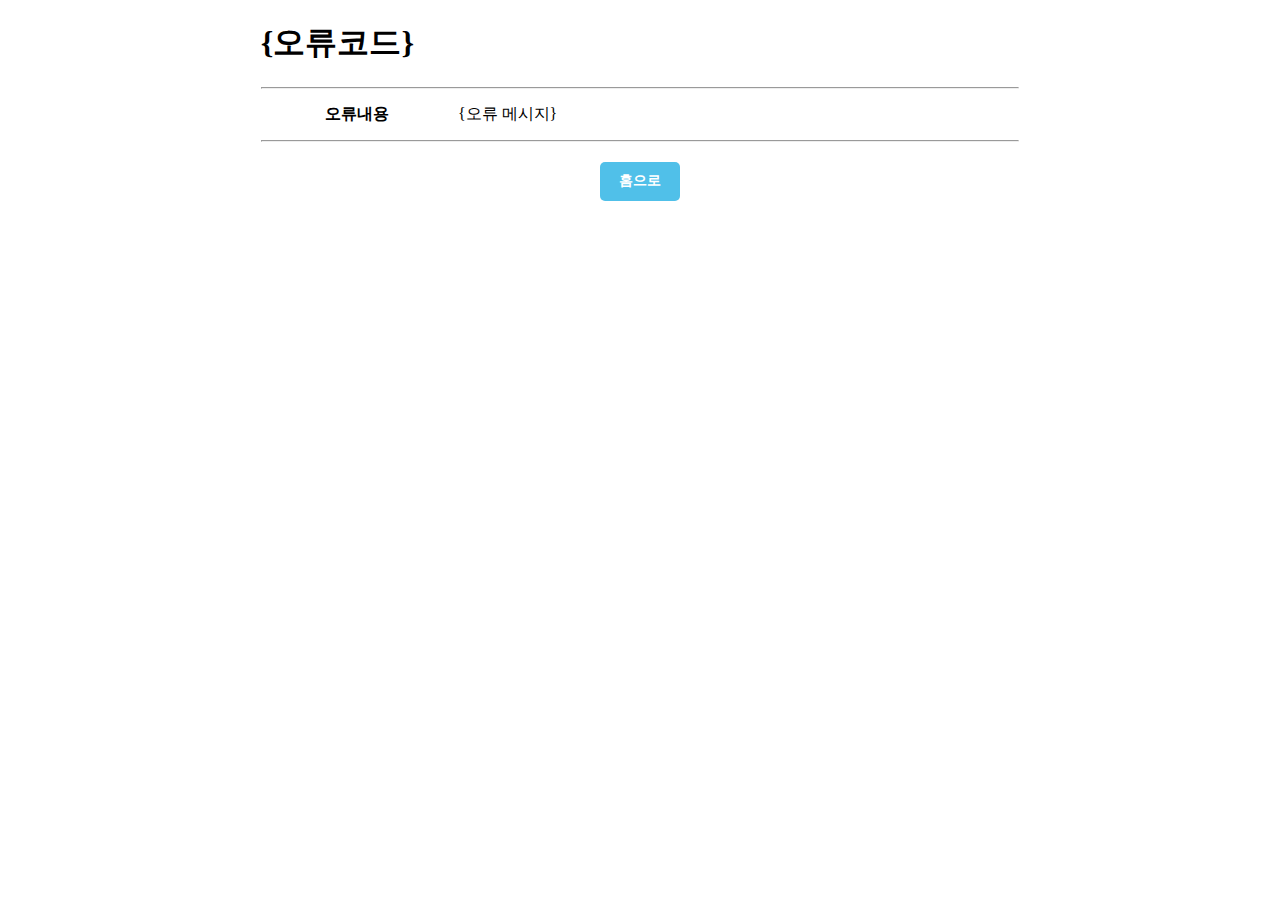
<file: src/main/resources/templates/error-page.html>
<!DOCTYPE html>
<html lang="ko" xmlns:th="http://www.thymeleaf.org">
<head>
    <meta charset="UTF-8">
    <link rel="stylesheet" type="text/css" href="../static/css/common/error.css">
    <title>행복마루</title>
</head>
<body>
<div class="error">
    <h1>{오류코드}</h1>
    <hr>
    <table>
        <colgroup>
            <col style="width: 25%;">
            <col style="width: 75%;">
        </colgroup>
        <tbody>
        <tr>
            <th>오류내용</th>
            <td>
                {오류 메시지}
            </td>
        </tr>
        </tbody>
    </table>
    <hr>
    <div class="buttonDiv">
        <button type="button" id="homeBtn" onclick="location.href='/hangma/member/login'">
            홈으로
        </button>
    </div>
</div>
</body>
</html>
</file>
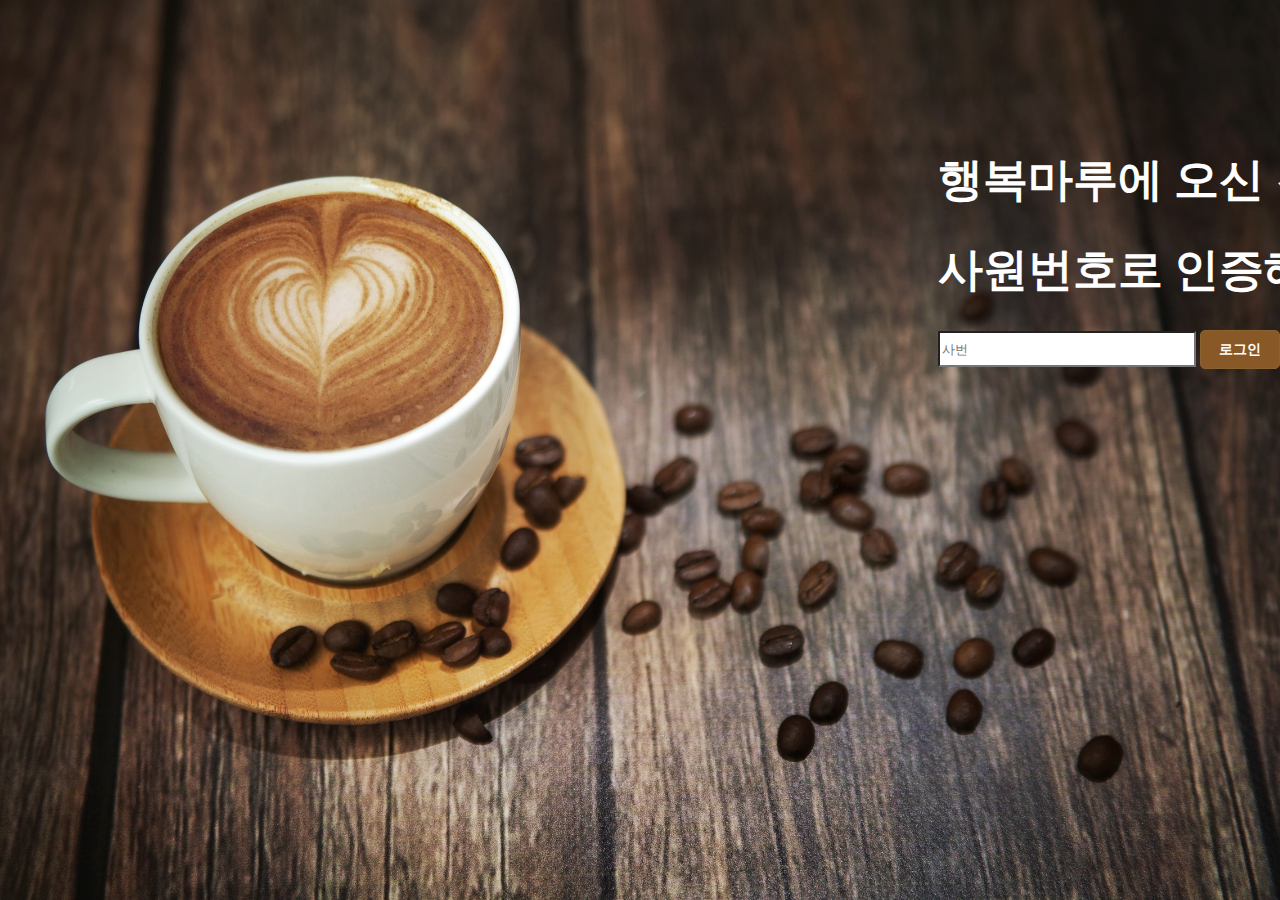
<file: src/main/resources/templates/member/login.html>
<!DOCTYPE html>
<html lang="ko" xmlns:th="http://www.thymeleaf.org">
<head>
    <meta charset="UTF-8">
    <link rel="stylesheet" type="text/css" href="../../static/css/member/login.css" th:href="@{/css/member/login.css}">
    <title>행복마루</title>
</head>
<body>
<div class="login">
    <form id="loginForm" action="/hangma/member/login" th:action method="post">
        <h1>행복마루에 오신 것을 환영합니다.</h1>

        <h1><label for="empNo">사원번호로 인증해주세요.</label></h1>
        <input type="text" id="empNo" name="empNo" placeholder="사번" minlength="5" maxlength="5" required>

        <button type="submit">로그인</button>
        <button type="button" id="signUpBtn" onclick="location.href='/hangma/member/sign-up'"
                th:onclick="|location.href='@{/member/sign-up}'|">
            회원가입
        </button>
    </form>
</div>
</body>
</html>
</file>
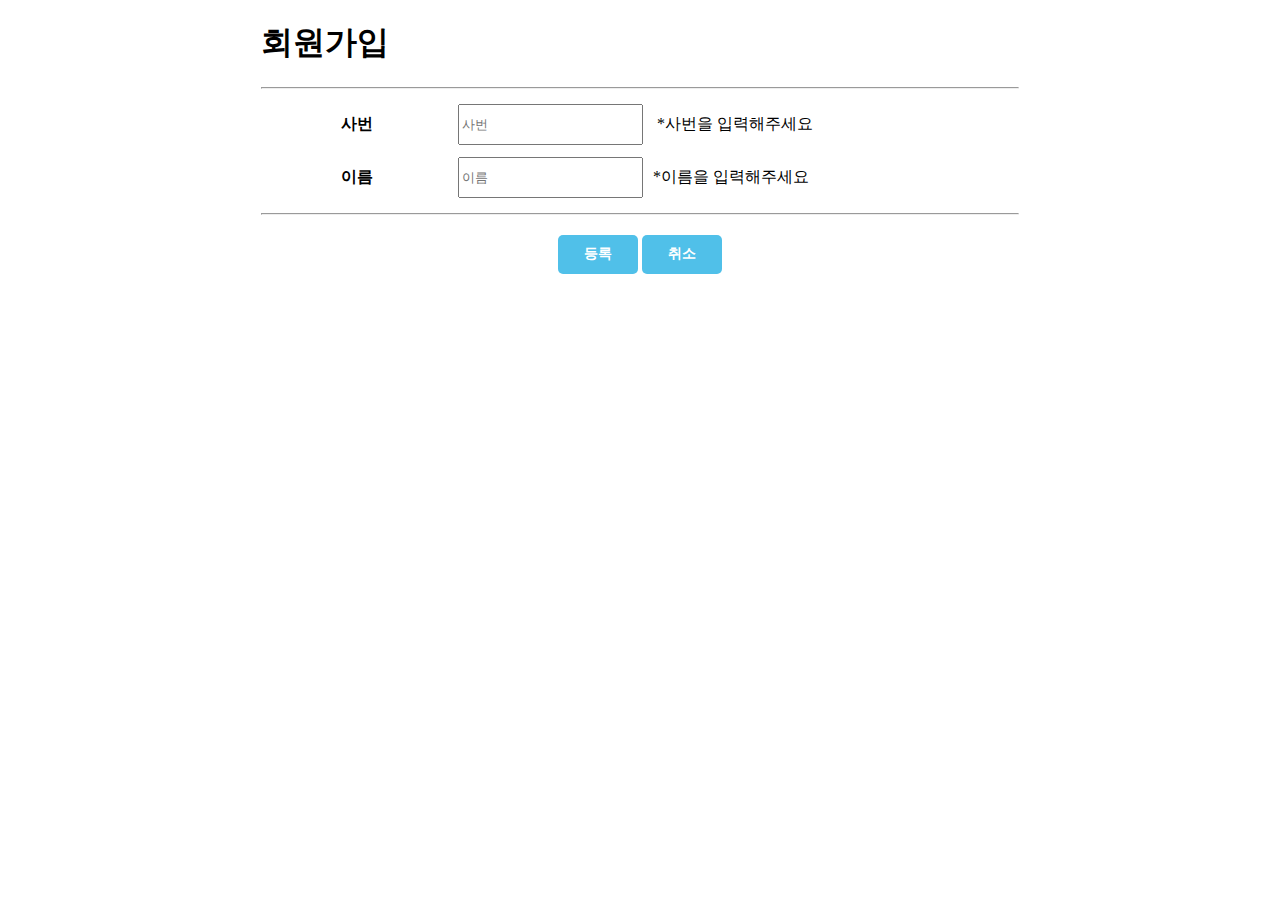
<file: src/main/resources/templates/member/signUp.html>
<!DOCTYPE html>
<html lang="ko" xmlns:th="http://www.thymeleaf.org">
<head>
    <meta charset="UTF-8">
    <link rel="stylesheet" type="text/css" href="../../static/css/member/signUp.css" th:href="@{/css/member/signUp.css}">
    <title>행복마루</title>
</head>
<body>
<div class="signUp">
    <h1>회원가입</h1>
    <form id="signUpForm" action="/hangma/member/sign-up" th:action method="post">
        <hr>
        <table>
            <colgroup>
                <col style="width: 25%;">
                <col style="width: 75%;">
            </colgroup>
            <tbody>
            <tr>
                <th><label for="empNo">사번</label></th>
                <td>
                    <input type="text" id="empNo" name="empNo" placeholder="사번" required minlength="5" maxlength="5">
                    *사번을 입력해주세요
                </td>
            </tr>
            <tr>
                <th><label for="empNm">이름</label></th>
                <td><input type="text" id="empNm" name="empNm" placeholder="이름" required>*이름을 입력해주세요</td>
            </tr>
            </tbody>
        </table>
        <hr>
        <div class="buttonDiv">
            <button type="submit">등록</button>
            <button type="button" id="cancelBtn" onclick="location.href='/hangma/member/login'"
                    th:onclick="|location.href='@{/member/login}'|">
                취소
            </button>
        </div>
    </form>
</div>
</body>
</html>
</file>
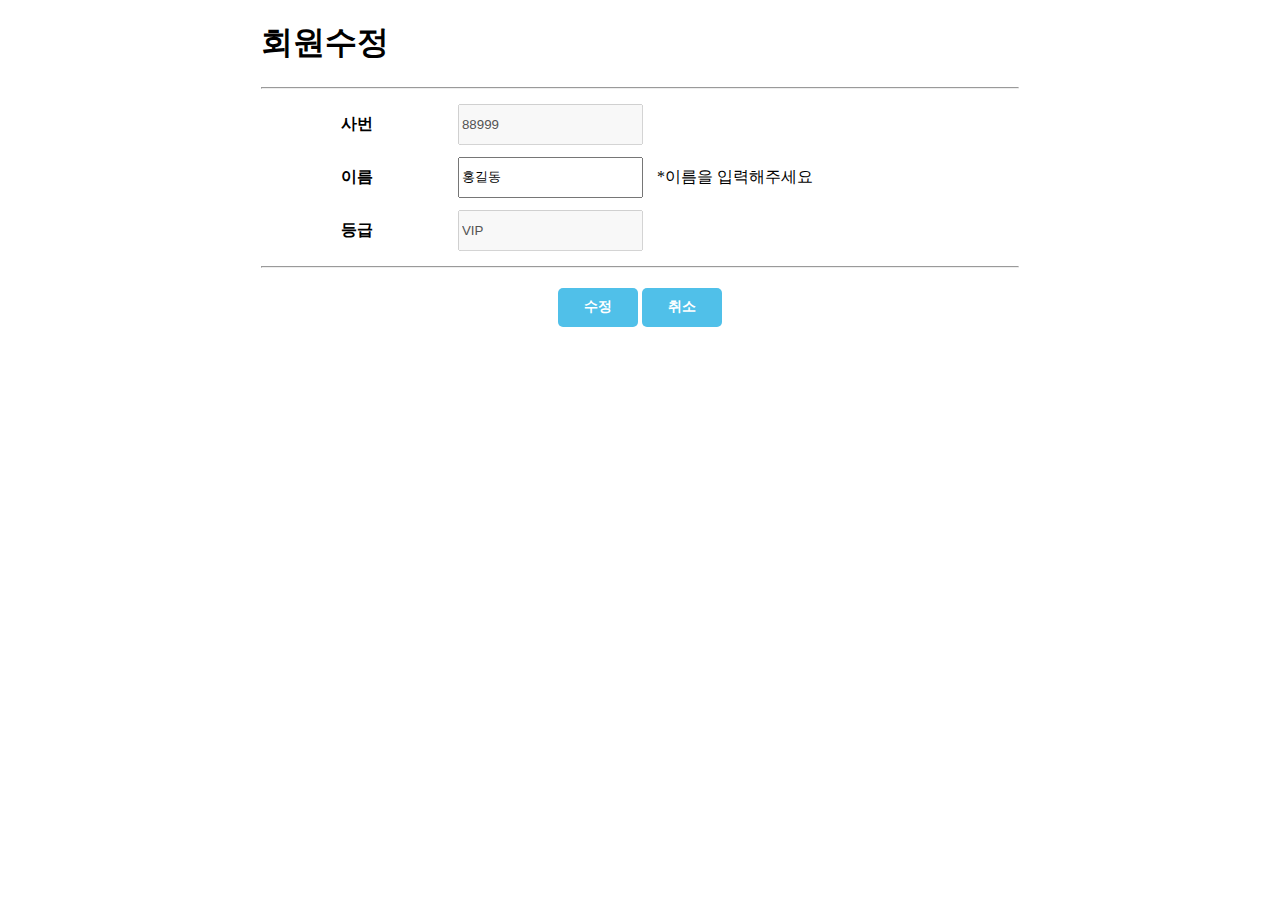
<file: src/main/resources/templates/member/update.html>
<!DOCTYPE html>
<html lang="ko" xmlns:th="http://www.thymeleaf.org">
<head>
    <meta charset="UTF-8">
    <link rel="stylesheet" type="text/css" href="../../static/css/member/update.css" th:href="@{/css/member/update.css}">
    <title>행복마루</title>
</head>
<body>
<div class="signUp">
    <h1>회원수정</h1>
    <form action="/hangma/member/update" th:action method="post" th:object="${member}">
        <hr>
        <table>
            <colgroup>
                <col style="width: 25%;">
                <col style="width: 75%;">
            </colgroup>
            <tbody>
            <tr>
                <th><label for="empNo">사번</label></th>
                <td>
                    <input type="text" id="empNo" name="empNo" value="88999" th:field="*{empNo}" disabled>
                </td>
            </tr>
            <tr>
                <th><label for="empNm">이름</label></th>
                <td>
                    <input type="text" id="empNm" name="empNm" value="홍길동" th:field="*{empNm}" placeholder="이름"
                           required>
                    *이름을 입력해주세요
                </td>
            </tr>
            <tr>
                <th><label for="empRank">등급</label></th>
                <td>
                    <input type="text" id="empRank" name="empRank" value="VIP" th:field="*{empRank}" placeholder="등급"
                           disabled>
                </td>
            </tr>
            </tbody>
        </table>
        <hr>
        <div class="buttonDiv">
            <button type="submit">수정</button>
            <button type="button" id="cancelBtn" onclick="location.href='/hangma/menu/list'"
                    th:onclick="|location.href='@{/menu/list}'|">
                취소
            </button>
        </div>
    </form>
</div>
</body>
</html>
</file>
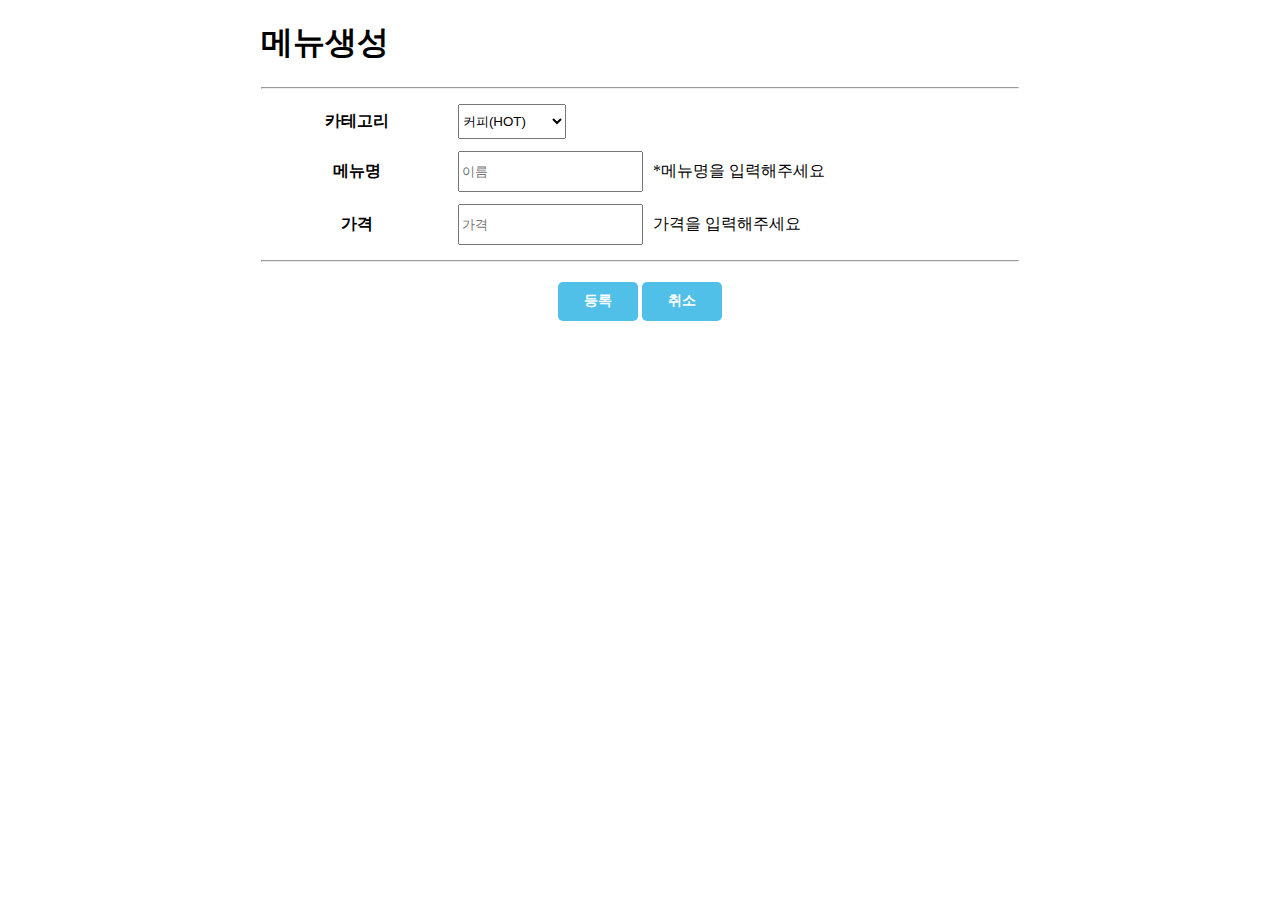
<file: src/main/resources/templates/menu/insert.html>
<!DOCTYPE html>
<html lang="ko" xmlns:th="http://www.thymeleaf.org">
<head>
    <meta charset="UTF-8">
    <link rel="stylesheet" type="text/css" href="../../static/css/menu/insert.css" th:href="@{/css/menu/insert.css}">
    <title>행복마루</title>
</head>
<body>
<div class="signUp">
    <h1>메뉴생성</h1>
    <form action="/hangma/menu/insert" th:action method="post">
        <hr>
        <table>
            <colgroup>
                <col style="width: 25%;">
                <col style="width: 75%;">
            </colgroup>
            <tbody>
            <tr>
                <th><label for="category">카테고리</label></th>
                <td>
                    <select id="category" name="category" required>
                        <option value="COFFEE_HOT">커피(HOT)</option>
                        <option value="COFFEE_ICE">커피(ICED)</option>
                        <option value="TEA">차(HOT/ICED)</option>
                        <option value="JUICE">주스/스무디</option>
                        <option value="BAKERY">베이커리</option>
                    </select>
                </td>
            </tr>
            <tr>
                <th><label for="menuNm">메뉴명</label></th>
                <td><input type="text" id="menuNm" name="menuNm" placeholder="이름" required>*메뉴명을 입력해주세요</td>
            </tr>
            <tr>
                <th><label for="price">가격</label></th>
                <td><input type="number" id="price" name="price" placeholder="가격" required>가격을 입력해주세요</td>
            </tr>
            </tbody>
        </table>
        <hr>
        <div class="buttonDiv">
            <button type="submit">등록</button>
            <button type="button" id="cancelBtn" onclick="location.href='/hangma/menu/manage'"
                    th:onclick="|location.href='@{/menu/manage}'|">
                취소
            </button>
        </div>
    </form>
</div>
</body>
</html>
</file>
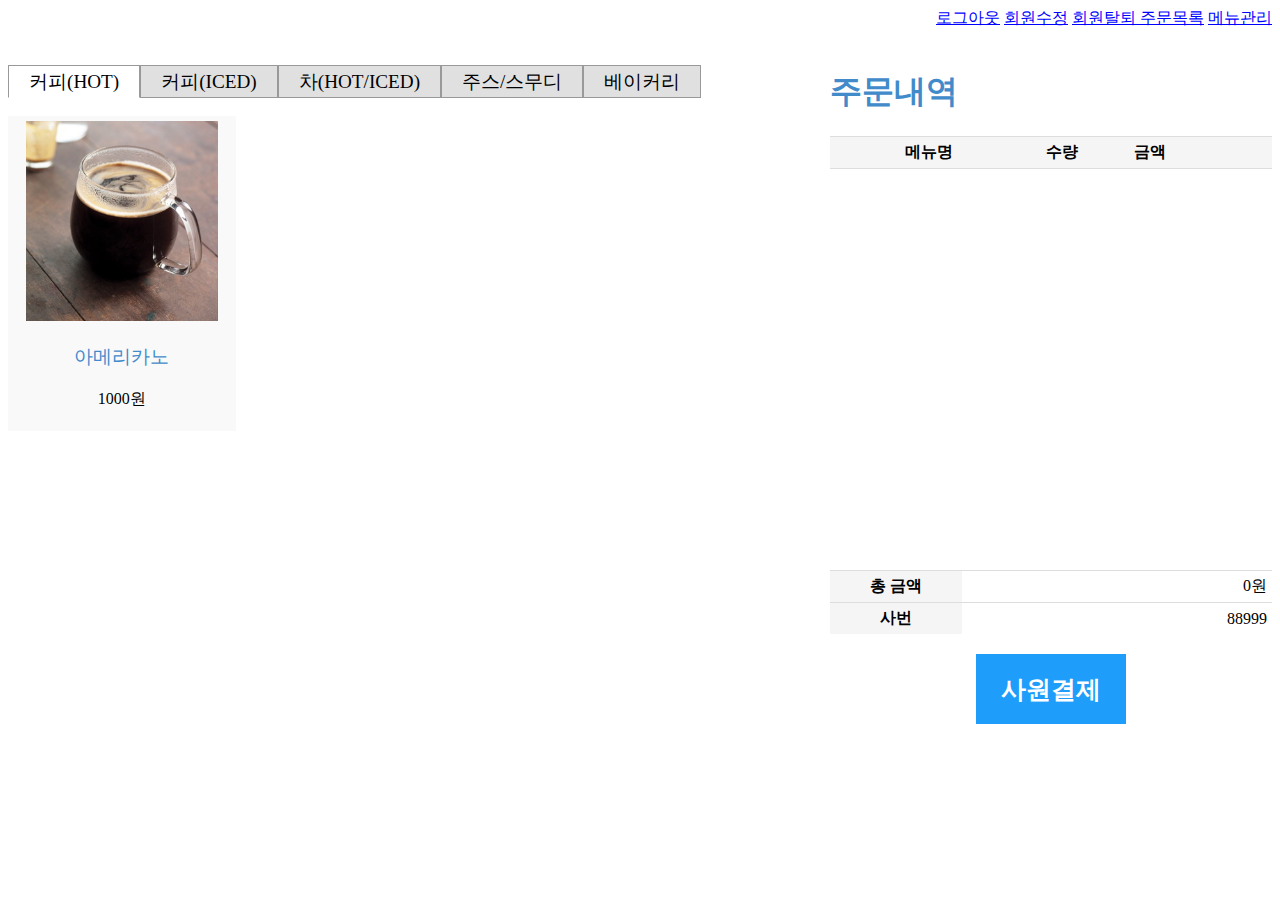
<file: src/main/resources/templates/menu/list.html>
<!DOCTYPE html>
<html lang="ko" xmlns:th="http://www.thymeleaf.org">
<head>
    <meta charset="UTF-8">
    <link rel="stylesheet" type="text/css" href="../../static/css/menu/list.css" th:href="@{/css/menu/list.css}">
    <script src="../../static/lib/js/jquery-3.4.1.js" th:src="@{/lib/js/jquery-3.4.1.js}"></script>
    <script src="../../static/js/menu/list.js" th:src="@{/js/menu/list.js}"></script>
    <title>행복마루</title>
</head>
<body>
<header>
    <div class="rightHalf">
        <a id="logoutBtn" href="/hangma/member/logout" th:href="@{/member/logout}">로그아웃</a>
        <a id="updateBtn" href="/hangma/member/update" th:href="@{/member/update}">회원수정</a>
        <a id="withdrawBtn"
           onclick="if(confirm('정말 탈퇴하시겠습니까?')){location.href='/hangma/member/withdraw'}"
           th:onclick="|if(confirm('정말 탈퇴하시겠습니까?')){location.href='@{/member/withdraw}'}|">
            회원탈퇴
        </a>
        <a id="orderListBtn" href="/hangma/order/list" th:href="@{/order/list}">주문목록</a>
        <a id="manageMenuBtn" href="/hangma/menu/manage" th:href="@{/menu/manage}">메뉴관리</a>
    </div>
</header>
<div class="menu">
    <ul class="tabs">
        <li id="COFFEE_HOT">커피(HOT)</li>
        <li id="COFFEE_ICE">커피(ICED)</li>
        <li id="TEA">차(HOT/ICED)</li>
        <li id="JUICE">주스/스무디</li>
        <li id="BAKERY">베이커리</li>
    </ul>
    <div class="tab_content" id="TAB_COFFEE_HOT">
        <div class="item" th:each="item : ${menu}" th:if="${item.category.toString().equals('COFFEE_HOT')}">
            <input type="hidden" class="menuId" value="1" th:value="${item.menuId}">
            <img src="../../static/img/americano.jpg" th:src="@{/img/{imgNm} (imgNm=${item.imgFileNm})}"
                 alt="menu_img">
            <p class="menuName" th:text="${item.menuNm}">아메리카노</p>
            <p><span class="price" th:text="${item.price}">1000</span>원</p>
        </div>
    </div>
    <div class="tab_content" id="TAB_COFFEE_ICE">
        <div class="item" th:each="item : ${menu}" th:if="${#strings.equals(item.category, 'COFFEE_ICE')}">
            <input type="hidden" class="menuId" value="1" th:value="${item.menuId}">
            <img src="../../static/img/americano.jpg" th:src="@{/img/{imgNm} (imgNm=${item.imgFileNm})}"
                 alt="menu_img">
            <p class="menuName" th:text="${item.menuNm}">아메리카노</p>
            <p><span class="price" th:text="${item.price}">1000</span>원</p>
        </div>
    </div>
    <div class="tab_content" id="TAB_TEA">
        <div class="item" th:each="item : ${menu}" th:if="${#strings.equals(item.category, 'TEA')}">
            <input type="hidden" class="menuId" value="1" th:value="${item.menuId}">
            <img src="../../static/img/americano.jpg" th:src="@{/img/{imgNm} (imgNm=${item.imgFileNm})}"
                 alt="menu_img">
            <p class="menuName" th:text="${item.menuNm}">아메리카노</p>
            <p><span class="price" th:text="${item.price}">1000</span>원</p>
        </div>
    </div>
    <div class="tab_content" id="TAB_JUICE">
        <div class="item" th:each="item : ${menu}" th:if="${#strings.equals(item.category, 'JUICE')}">
            <input type="hidden" class="menuId" value="1" th:value="${item.menuId}">
            <img src="../../static/img/americano.jpg" th:src="@{/img/{imgNm} (imgNm=${item.imgFileNm})}"
                 alt="menu_img">
            <p class="menuName" th:text="${item.menuNm}">아메리카노</p>
            <p><span class="price" th:text="${item.price}">1000</span>원</p>
        </div>
    </div>
    <div class="tab_content" id="TAB_BAKERY">
        <div class="item" th:each="item : ${menu}" th:if="${#strings.equals(item.category, 'BAKERY')}">
            <input type="hidden" class="menuId" value="1" th:value="${item.menuId}">
            <img src="../../static/img/americano.jpg" th:src="@{/img/{imgNm} (imgNm=${item.imgFileNm})}"
                 alt="menu_img">
            <p class="menuName" th:text="${item.menuNm}">아메리카노</p>
            <p><span class="price" th:text="${item.price}">1000</span>원</p>
        </div>
    </div>
</div>
<div class="order">
    <form id="orderForm" action="/hangma/order/insert" th:action="@{/order/insert}" method="post">
        <input type="hidden" id="price" name="price">
        <div class="orderDetails">
            <h1>주문내역</h1>
            <table>
                <colgroup>
                    <col style="width: 45%;">
                    <col style="width: 15%;">
                    <col style="width: 25%;">
                    <col style="width: 15%;">
                </colgroup>
                <thead>
                <tr>
                    <th>메뉴명</th>
                    <th>수량</th>
                    <th>금액</th>
                    <th></th><!-- Delete Button -->
                </tr>
                </thead>
                <tbody>
                <tr id="orderTemplate" class="blind">
                    <td class="menuName">아메리카노</td>
                    <td class="qty">2</td>
                    <td class="price">2000</td>
                    <td>
                        <button type="button">삭제</button>
                    </td>
                </tr>
                </tbody>
            </table>
        </div>
        <table class="orderSum">
            <colgroup>
                <col style="width: 30%;">
                <col style="width: 70%;">
            </colgroup>
            <tbody>
            <tr>
                <th>총 금액</th>
                <td><span id="totalPrice">0</span>원</td>
            </tr>
            <tr>
                <th>사번</th>
                <td th:text="${session.empNo}">
                    88999
                </td>
            </tr>
            </tbody>
        </table>
        <div class="orderButtonDiv">
            <button type="submit">사원결제</button>
        </div>
    </form>
</div>
</body>
</html>
</file>
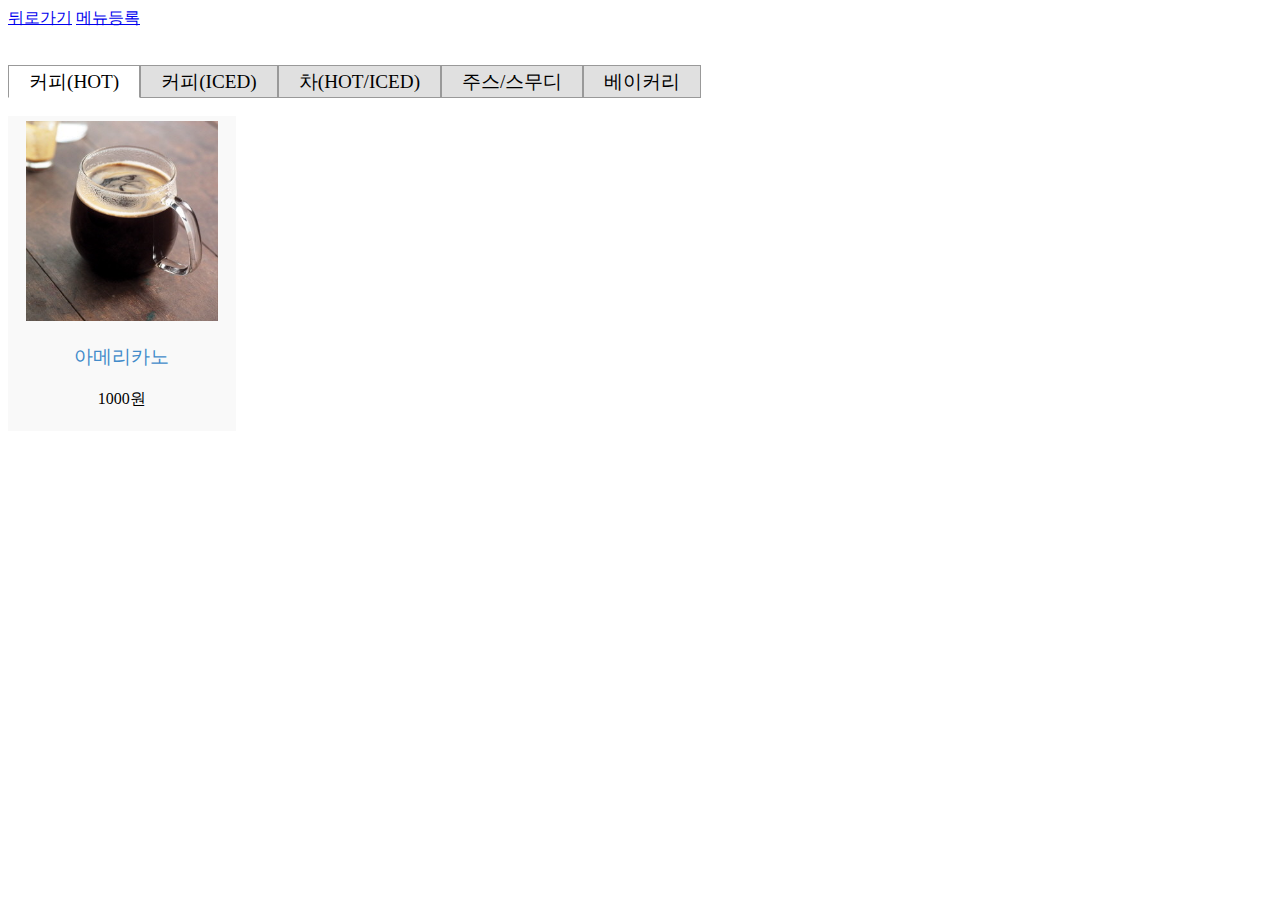
<file: src/main/resources/templates/menu/manage.html>
<!DOCTYPE html>
<html lang="ko" xmlns:th="http://www.thymeleaf.org">
<head>
    <meta charset="UTF-8">
    <link rel="stylesheet" type="text/css" href="../../static/css/menu/manage.css" th:href="@{/css/menu/manage.css}">
    <script src="../../static/lib/js/jquery-3.4.1.js" th:src="@{/lib/js/jquery-3.4.1.js}"></script>
    <script src="../../static/js/menu/manage.js" th:src="@{/js/menu/manage.js}"></script>
    <title>행복마루</title>
</head>
<body>
<header>
    <div class="leftHalf">
        <a id="backBtn" href="/hangma/menu/list" th:href="@{/menu/list}">뒤로가기</a>
        <a id="insertBtn" href="/hangma/menu/insert" th:href="@{/menu/insert}">메뉴등록</a>
    </div>
</header>
<div class="menu">
    <ul class="tabs">
        <li id="COFFEE_HOT">커피(HOT)</li>
        <li id="COFFEE_ICE">커피(ICED)</li>
        <li id="TEA">차(HOT/ICED)</li>
        <li id="JUICE">주스/스무디</li>
        <li id="BAKERY">베이커리</li>
    </ul>
    <div class="tab_content" id="TAB_COFFEE_HOT">
        <div class="item" th:each="item : ${menu}" th:if="${item.category.toString().equals('COFFEE_HOT')}"
             th:onclick="|location.href='@{/menu/{id}/update (id=${item.menuId})}'|">
            <input type="hidden" class="menuId" value="1" th:value="${item.menuId}">
            <img src="../../static/img/americano.jpg" th:src="@{/img/{imgNm} (imgNm=${item.imgFileNm})}"
                 alt="menu_img">
            <p class="menuName" th:text="${item.menuNm}">아메리카노</p>
            <p><span class="price" th:text="${item.price}">1000</span>원</p>
        </div>
    </div>
    <div class="tab_content" id="TAB_COFFEE_ICE">
        <div class="item" th:each="item : ${menu}" th:if="${#strings.equals(item.category, 'COFFEE_ICE')}"
             th:onclick="|location.href='@{/menu/{id}/update (id=${item.menuId})}'|">
            <input type="hidden" class="menuId" value="1" th:value="${item.menuId}">
            <img src="../../static/img/americano.jpg" th:src="@{/img/{imgNm} (imgNm=${item.imgFileNm})}"
                 alt="menu_img">
            <p class="menuName" th:text="${item.menuNm}">아메리카노</p>
            <p><span class="price" th:text="${item.price}">1000</span>원</p>
        </div>
    </div>
    <div class="tab_content" id="TAB_TEA">
        <div class="item" th:each="item : ${menu}" th:if="${#strings.equals(item.category, 'TEA')}"
             th:onclick="|location.href='@{/menu/{id}/update (id=${item.menuId})}'|">
            <input type="hidden" class="menuId" value="1" th:value="${item.menuId}">
            <img src="../../static/img/americano.jpg" th:src="@{/img/{imgNm} (imgNm=${item.imgFileNm})}"
                 alt="menu_img">
            <p class="menuName" th:text="${item.menuNm}">아메리카노</p>
            <p><span class="price" th:text="${item.price}">1000</span>원</p>
        </div>
    </div>
    <div class="tab_content" id="TAB_JUICE">
        <div class="item" th:each="item : ${menu}" th:if="${#strings.equals(item.category, 'JUICE')}"
             th:onclick="|location.href='@{/menu/{id}/update (id=${item.menuId})}'|">
            <input type="hidden" class="menuId" value="1" th:value="${item.menuId}">
            <img src="../../static/img/americano.jpg" th:src="@{/img/{imgNm} (imgNm=${item.imgFileNm})}"
                 alt="menu_img">
            <p class="menuName" th:text="${item.menuNm}">아메리카노</p>
            <p><span class="price" th:text="${item.price}">1000</span>원</p>
        </div>
    </div>
    <div class="tab_content" id="TAB_BAKERY">
        <div class="item" th:each="item : ${menu}" th:if="${#strings.equals(item.category, 'BAKERY')}"
             th:onclick="|location.href='@{/menu/{id}/update (id=${item.menuId})}'|">
            <input type="hidden" class="menuId" value="1" th:value="${item.menuId}">
            <img src="../../static/img/americano.jpg" th:src="@{/img/{imgNm} (imgNm=${item.imgFileNm})}"
                 alt="menu_img">
            <p class="menuName" th:text="${item.menuNm}">아메리카노</p>
            <p><span class="price" th:text="${item.price}">1000</span>원</p>
        </div>
    </div>
</div>
</body>
</html>
</file>
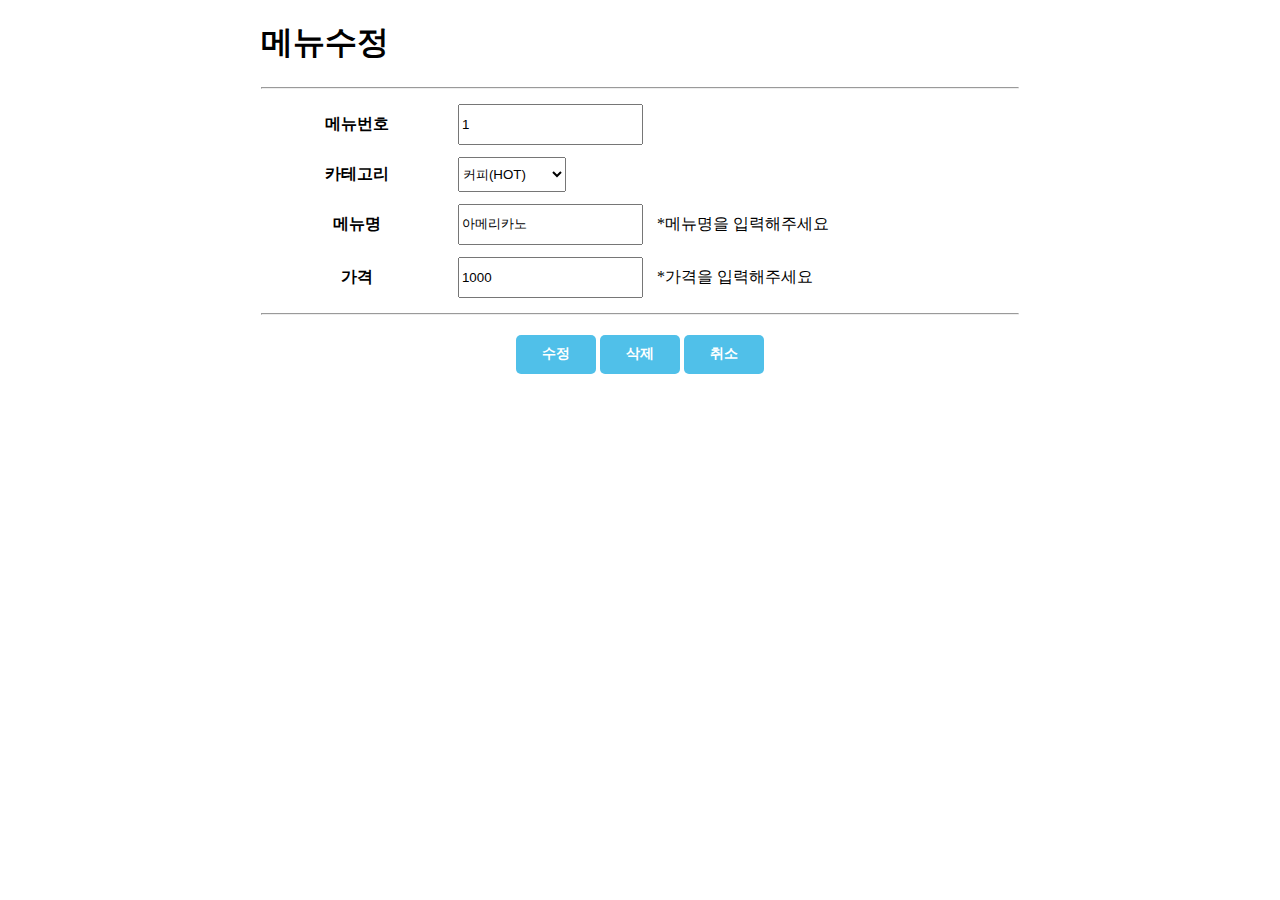
<file: src/main/resources/templates/menu/update.html>
<!DOCTYPE html>
<html lang="ko" xmlns:th="http://www.thymeleaf.org">
<head>
    <meta charset="UTF-8">
    <link rel="stylesheet" type="text/css" href="../../static/css/menu/update.css" th:href="@{/css/menu/update.css}">
    <title>행복마루</title>
</head>
<body>
<div class="signUp">
    <h1>메뉴수정</h1>
    <form action="/hangma/menu/1/update" th:action method="post" th:object="${menu}">
        <hr>
        <table>
            <colgroup>
                <col style="width: 25%;">
                <col style="width: 75%;">
            </colgroup>
            <tbody>
            <tr>
                <th><label for="menuId">메뉴번호</label></th>
                <td><input type="text" id="menuId" name="menuId" value="1" th:field="*{menuId}" readonly></td>
            </tr>
            <tr>
                <th><label for="category">카테고리</label></th>
                <td>
                    <select id="category" name="category" th:field="*{category}" required>
                        <option value="COFFEE_HOT">
                            커피(HOT)
                        </option>
                        <option value="COFFEE_ICE">
                            커피(ICED)
                        </option>
                        <option value="TEA">
                            차(HOT/ICED)
                        </option>
                        <option value="JUICE">
                            주스/스무디
                        </option>
                        <option value="BAKERY">
                            베이커리
                        </option>
                    </select>
                </td>
            </tr>
            <tr>
                <th><label for="menuNm">메뉴명</label></th>
                <td>
                    <input type="text" id="menuNm" name="menuNm" value="아메리카노" th:field="*{menuNm}" placeholder="이름"
                           required>
                    *메뉴명을 입력해주세요
                </td>
            </tr>
            <tr>
                <th><label for="price">가격</label></th>
                <td>
                    <input type="number" id="price" name="price" value="1000" th:field="*{price}" placeholder="가격"
                           required>
                    *가격을 입력해주세요
                </td>
            </tr>
            </tbody>
        </table>
        <hr>
        <div class="buttonDiv">
            <button type="submit">수정</button>
            <button type="button" id="deleteBtn"
                    onclick="if(confirm('정말로 삭제하시겠습니까?')){location.href='/hangma/menu/1/delete'}"
                    th:onclick="|if(confirm('정말로 삭제하시겠습니까?')){location.href='@{/menu/{id}/delete (id={menu.menuId})}'}|">
                삭제
            </button>
            <button type="button" id="cancelBtn" onclick="location.href='/hangma/menu/manage'"
                    th:onclick="|location.href='@{/menu/manage}'|">
                취소
            </button>
        </div>
    </form>
</div>
</body>
</html>
</file>
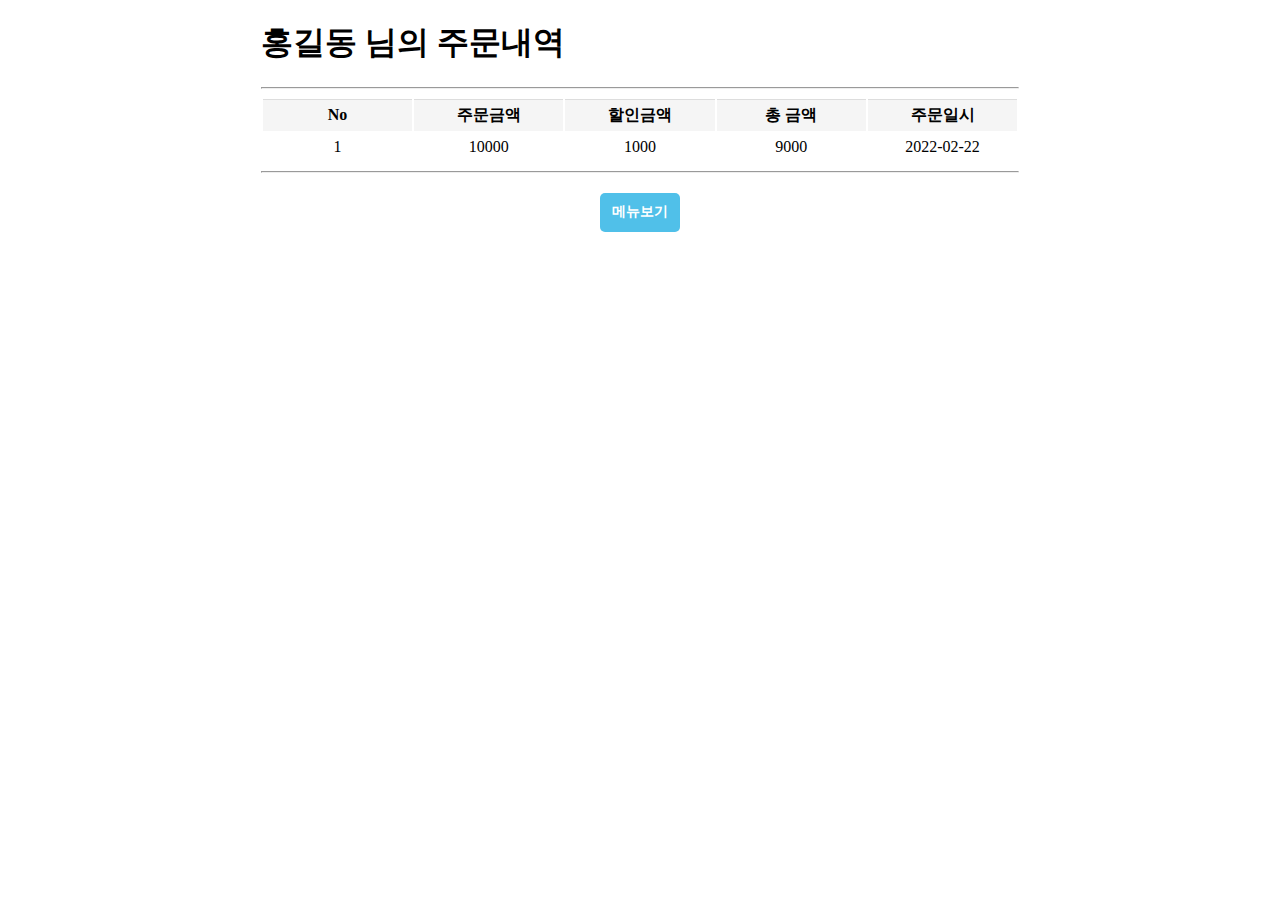
<file: src/main/resources/templates/order/list.html>
<!DOCTYPE html>
<html lang="ko" xmlns:th="http://www.thymeleaf.org">
<head>
    <meta charset="UTF-8">
    <link rel="stylesheet" type="text/css" href="../../static/css/order/list.css" th:href="@{/css/order/list.css}">
    <title>행복마루</title>
</head>
<body>
<div class="order">
    <h1><span th:text="${empNm}">홍길동</span> 님의 주문내역</h1>
    <hr>
    <table>
        <colgroup>
            <col style="width: 20%;">
            <col style="width: 20%;">
            <col style="width: 20%;">
            <col style="width: 20%;">
            <col style="width: 20%;">
        </colgroup>
        <thead>
        <tr>
            <th>No</th>
            <th>주문금액</th>
            <th>할인금액</th>
            <th>총 금액</th>
            <th>주문일시</th>
        </tr>
        </thead>
        <tbody>
        <tr th:each="order : ${orders}">
            <td th:text="${order.orderId}">1</td>
            <td th:text="${order.price}">10000</td>
            <td th:text="${order.discountPrice}">1000</td>
            <td th:text="${order.price - order.discountPrice}">9000</td>
            <td th:text="${order.orderDt}">2022-02-22</td>
        </tr>
        </tbody>
    </table>
    <hr>
    <div class="buttonDiv">
        <button type="button" id="menuBtn" onclick="location.href='/hangma/menu/list'"
        th:onclick="|location.href='@{/menu/list}'|">
            메뉴보기
        </button>
    </div>
</div>
</body>
</html>
</file>
<file: src/main/resources/static/css/common/error.css>
.error {
    width: 60%;
    margin-top: 20px;
    margin-left: auto;
    margin-right: auto;
}

.error table {
    width: 100%;
}

.error th, .error td {
    padding: 5px;
}

.buttonDiv {
    margin-top: 20px;
    text-align: center;
}

.buttonDiv button {
    width: 80px;
    height: 39px;
    background: #50c0e9;
    box-sizing: border-box;
    border-radius: 5px;
    border: 0 solid transparent;
    color: #fff;
    font-weight: bold;
    font-size: 14px;
    cursor: pointer;
}
</file>
